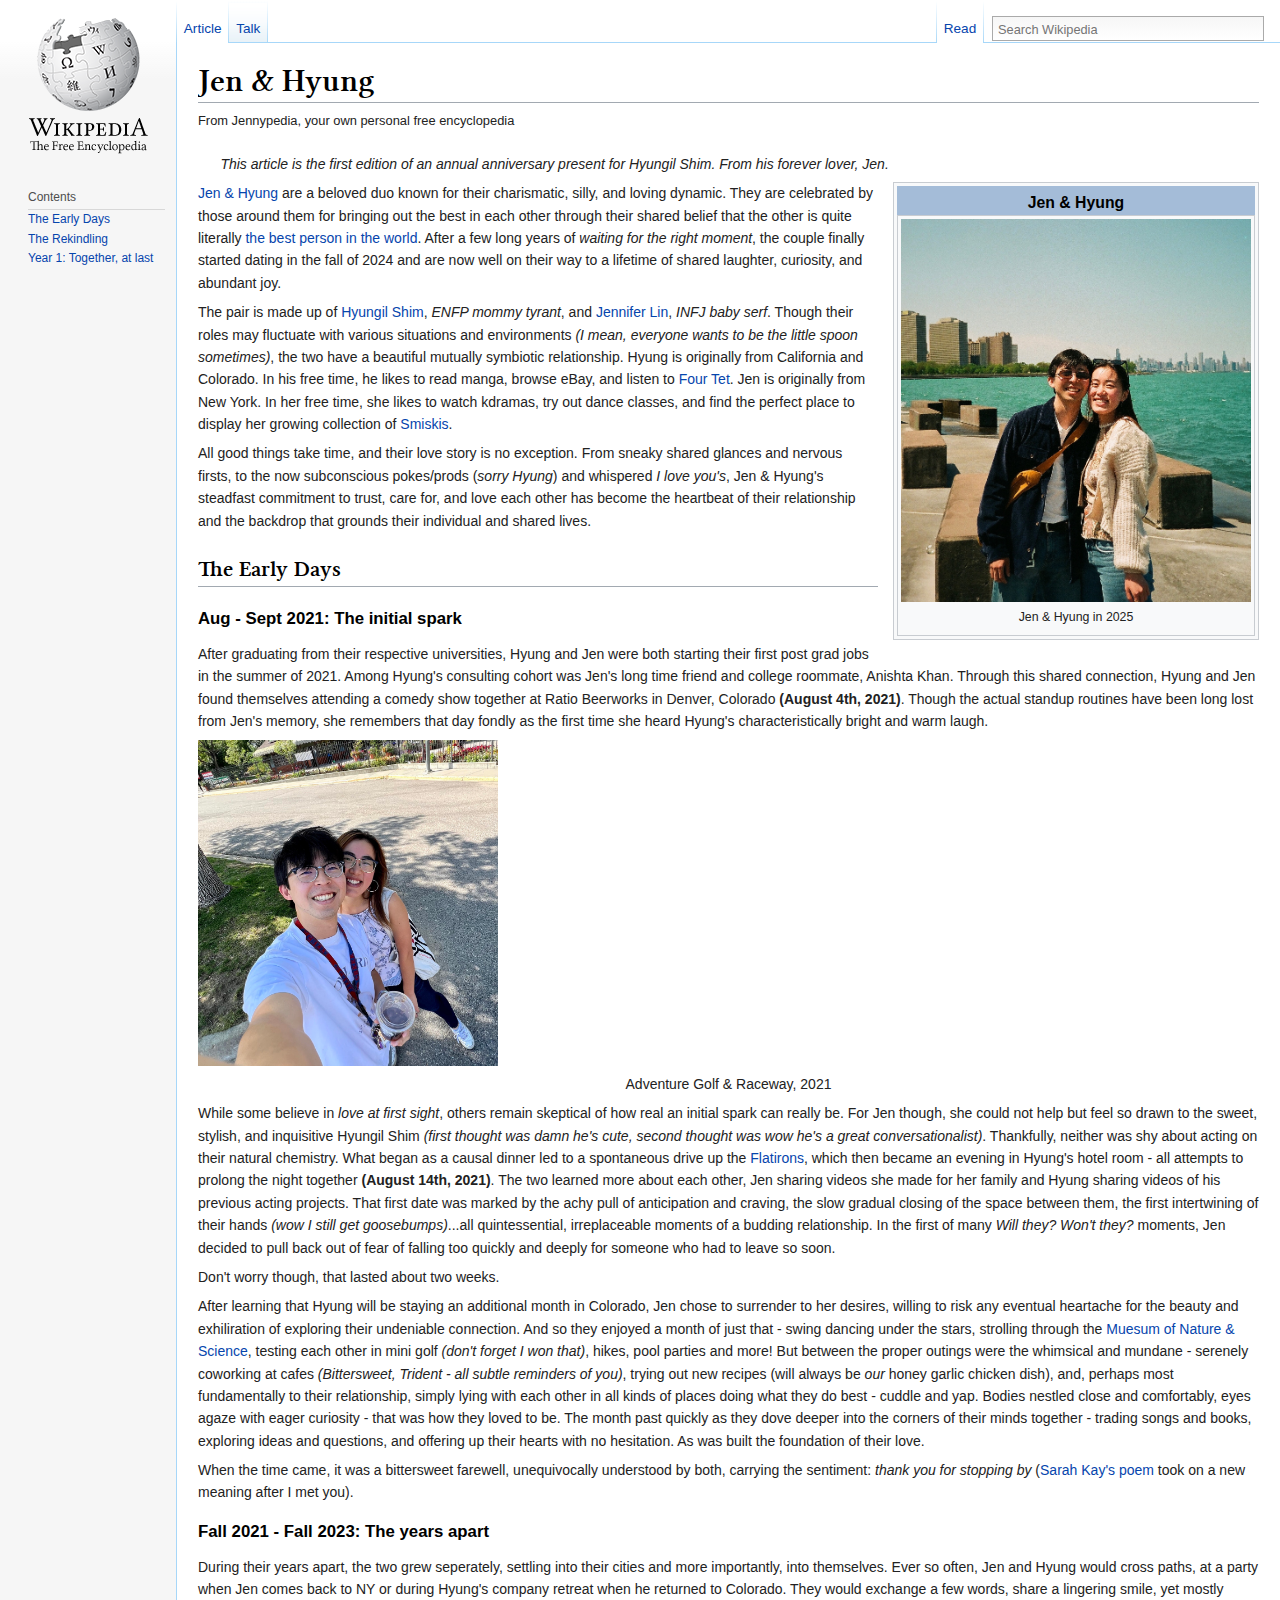
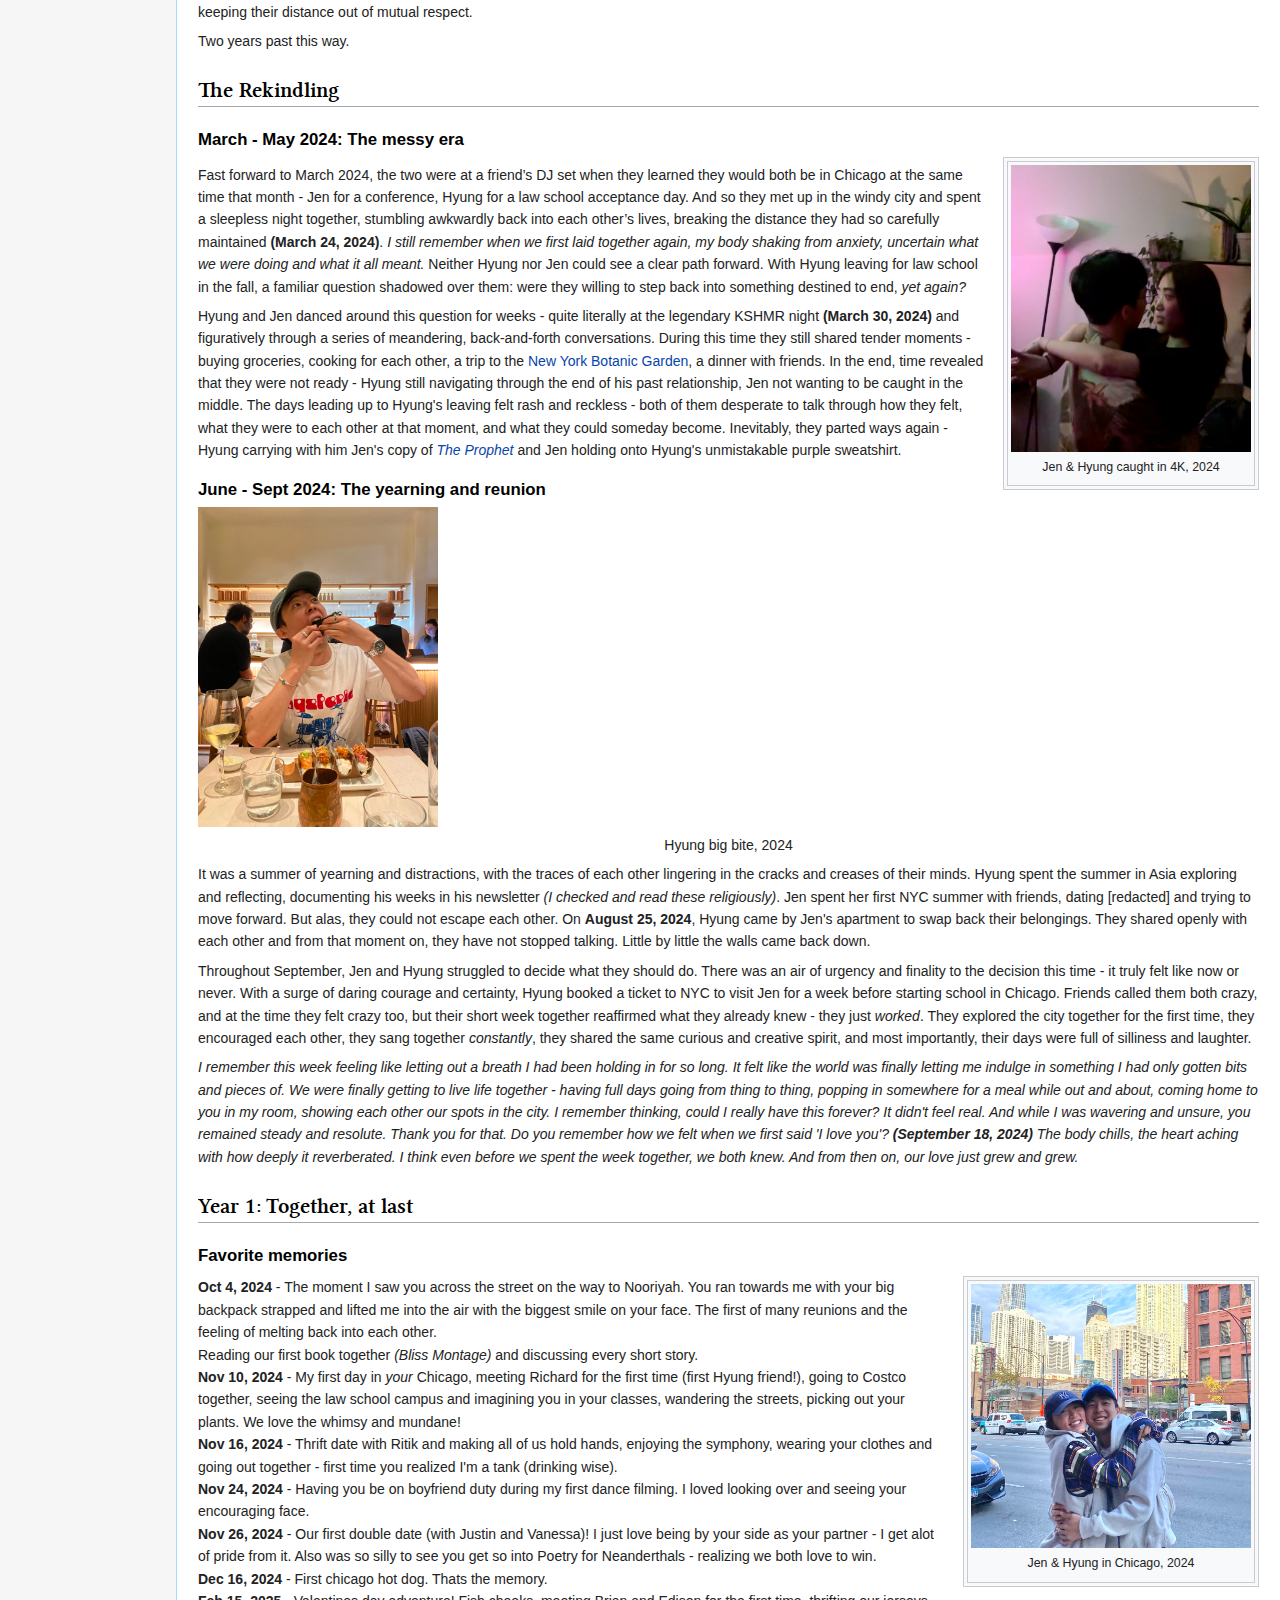
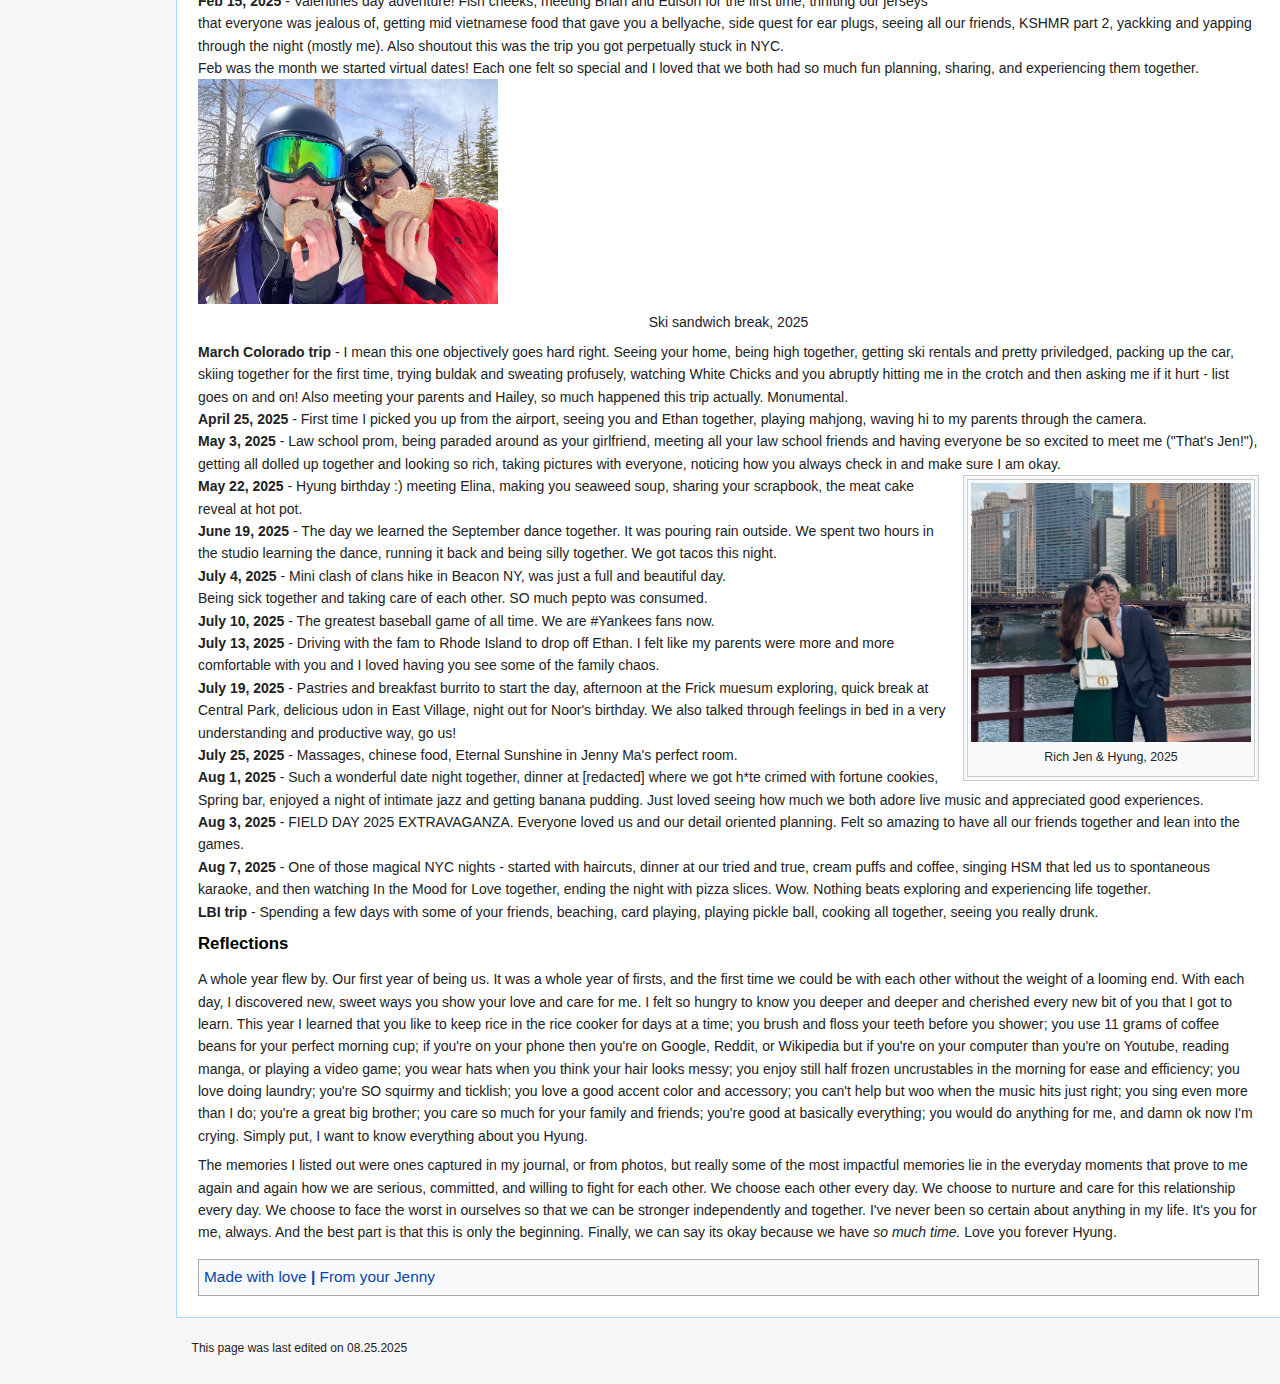
<file: index.html>
<!doctype html>
<html class="no-js" lang="en">
    <head>
        <meta charset="utf-8">
        <meta http-equiv="x-ua-compatible" content="ie=edge">
        <title>JenHyung-pedia</title>
        <meta name="description" content="">
        <meta name="viewport" content="width=device-width, initial-scale=1">
		<link rel="canonical" href="http://html5-templates.com/" />
        <link rel="apple-touch-icon" href="apple-touch-icon.png">
        <!-- Place favicon.ico in the root directory -->
        <link rel="stylesheet" href="style.css">
        <script src="js/vendor/modernizr-2.8.3.min.js"></script>
    </head>
    <body>

		<div class="wrapAll clearfix">
			<div class="sidebar">
				<div class="logo">
					<a href="/"><img src='img/logo.png' alt="logo"></a>
				</div>
				<div class="navigation">
					<h3>Contents</h3>
					<ul style="list-style-type:none; padding: 0 0 0 0">
            <li><a href="#TheEarlyDays">The Early Days</a></li>
						<li><a href="#TheRekindling">The Rekindling</a></li>
						<li><a href="#Year1">Year 1: Together, at last</a></li>
					</ul>
				</div>


			</div>
			<div class="mainsection">
				<div class="tabs clearfix">
					<div class="tabsLeft">
						<ul>
							<li><a href="#" class="active">Article</a></li>
							<li><a href="#">Talk</a></li>
						</ul>
					</div>
					<div id="simpleSearch">
						<input type="text" name="searchInput" id="searchInput" placeholder="Search Wikipedia" size="12" />
						<div id="submitSearch"></div>
					</div>
					<div class="tabsRight">
						<ul>
							<li><a href="#" class="active">Read</a></li>
						</ul>
					</div>

				</div>
				<div class="article">
					<h1>Jen & Hyung</h1>
					<p class="siteSub">From Jennypedia, your own personal free encyclopedia</p>
					<p class="roleNote">This article is the first edition of an annual anniversary present for Hyungil Shim. From his forever lover, Jen. </p>

          <div class="articleRight">
            <h3 style="text-align:center;background-color:#A4BCD8;">Jen & Hyung</h3>
						<div class="articleRightInner">
							<img src="img/JenHyungCover.JPG" alt="Jen Hyung couple photo" style="width:350px" />
              <p style="text-align:center;">Jen & Hyung in 2025</p>
						</div>
					</div>

          <p><a href="">Jen & Hyung</a> are a beloved duo known for their charismatic, silly, and loving dynamic. They are celebrated by those around them for bringing out the best in each other through their shared belief that the other is quite literally <a href="bestperson.html">the best person in the world</a>. After a few long years of <i>waiting for the right moment</i>, the couple finally started dating in the fall of 2024 and are now well on their way to a lifetime of shared laughter, curiosity, and abundant joy.</p>
          <p>The pair is made up of <a href="hyungil.html">Hyungil Shim</a>, <i>ENFP mommy tyrant</i>, and <a href="jennifer.html">Jennifer Lin</a>, <i>INFJ baby serf</i>. Though their roles may fluctuate with various situations and environments <i>(I mean, everyone wants to be the little spoon sometimes)</i>, the two have a beautiful mutually symbiotic relationship. Hyung is originally from California and Colorado. In his free time, he likes to read manga, browse eBay, and listen to <a href="https://en.wikipedia.org/wiki/Four_Tet">Four Tet</a>. Jen is originally from New York. In her free time, she likes to watch kdramas, try out dance classes, and find the perfect place to display her growing collection of <a href="https://en.wikipedia.org/wiki/Smiski">Smiskis</a>.</p>
          <p>All good things take time, and their love story is no exception. From sneaky shared glances and nervous firsts, to the now subconscious pokes/prods (<i>sorry Hyung</i>) and whispered <i>I love you's</i>, Jen & Hyung's steadfast commitment to trust, care for, and love each other has become the heartbeat of their relationship and the backdrop that grounds their individual and shared lives.</p>

					<h2 id="TheEarlyDays">The Early Days</h2>
					<h3>Aug - Sept 2021: The initial spark</h3>
					<p>After graduating from their respective universities, Hyung and Jen were both starting their first post grad jobs in the summer of 2021. Among Hyung's consulting cohort was Jen's long time friend and college roommate, Anishta Khan. Through this shared connection, Hyung and Jen found themselves attending a comedy show together at Ratio Beerworks in Denver, Colorado <b>(August 4th, 2021)</b>. Though the actual standup routines have been long lost from Jen's memory, she remembers that day fondly as the first time she heard Hyung's characteristically bright and warm laugh.</p>

          <div class="articleLeft">
						<div class="articleLeftInner">
							<img src="img/golf2021.jpg" alt="Jen Hyung golf photo" style="width:300px" />
              <p style="text-align:center;">Adventure Golf & Raceway, 2021</p>
						</div>
					</div>

          <p>While some believe in <i>love at first sight</i>, others remain skeptical of how real an initial spark can really be. For Jen though, she could not help but feel so drawn to the sweet, stylish, and inquisitive Hyungil Shim <i>(first thought was damn he's cute, second thought was wow he's a great conversationalist)</i>. Thankfully, neither was shy about acting on their natural chemistry. What began as a causal dinner led to a spontaneous drive up the <a href="https://en.wikipedia.org/wiki/Flatirons">Flatirons</a>, which then became an evening in Hyung's hotel room - all attempts to prolong the night together <b>(August 14th, 2021)</b>. The two learned more about each other, Jen sharing videos she made for her family and Hyung sharing videos of his previous acting projects. That first date was marked by the achy pull of anticipation and craving, the slow gradual closing of the space between them, the first intertwining of their hands <i>(wow I still get goosebumps)</i>...all quintessential, irreplaceable moments of a budding relationship. In the first of many <i>Will they? Won't they?</i> moments, Jen decided to pull back out of fear of falling too quickly and deeply for someone who had to leave so soon.</p>
          <p>Don't worry though, that lasted about two weeks.</p>

          <p>After learning that Hyung will be staying an additional month in Colorado, Jen chose to surrender to her desires, willing to risk any eventual heartache for the beauty and exhiliration of exploring their undeniable connection. And so they enjoyed a month of just that - swing dancing under the stars, strolling through the <a href="https://en.wikipedia.org/wiki/Denver_Museum_of_Nature_and_Science">Muesum of Nature & Science</a>, testing each other in mini golf <i>(don't forget I won that)</i>, hikes, pool parties and more! But between the proper outings were the whimsical and mundane - serenely coworking at cafes <i>(Bittersweet, Trident - all subtle reminders of you)</i>, trying out new recipes (will always be <i>our</i> honey garlic chicken dish), and, perhaps most fundamentally to their relationship, simply lying with each other in all kinds of places doing what they do best - cuddle and yap. Bodies nestled close and comfortably, eyes agaze with eager curiosity - that was how they loved to be. The month past quickly as they dove deeper into the corners of their minds together - trading songs and books, exploring ideas and questions, and offering up their hearts with no hesitation. As was built the foundation of their love.</p>
          <p>When the time came, it was a bittersweet farewell, unequivocally understood by both, carrying the sentiment: <i>thank you for stopping by</i> (<a href="https://ohsarahkay.tumblr.com/whenlovearrives">Sarah Kay's poem</a> took on a new meaning after I met you).</p>

					<h3>Fall 2021 - Fall 2023: The years apart</h3>
					<p>During their years apart, the two grew seperately, settling into their cities and more importantly, into themselves. Ever so often, Jen and Hyung would cross paths, at a party when Jen comes back to NY or during Hyung's company retreat when he returned to Colorado. They would exchange a few words, share a lingering smile, yet mostly keeping their distance out of mutual respect.</p>
          <p>Two years past this way. </p>

          <h2 id="TheRekindling">The Rekindling</h2>
          <h3>March - May 2024: The messy era</h3>

          <div class="articleRight">
						<div class="articleRightInner">
							<img src="img/mess2024.jpeg" alt="Jen Hyung mess photo" style="width:240px" />
              <p style="text-align:center;">Jen & Hyung caught in 4K, 2024</p>
						</div>
					</div>

          <p>Fast forward to March 2024, the two were at a friend’s DJ set when they learned they would both be in Chicago at the same time that month - Jen for a conference, Hyung for a law school acceptance day. And so they met up in the windy city and spent a sleepless night together, stumbling awkwardly back into each other’s lives, breaking the distance they had so carefully maintained <b>(March 24, 2024)</b>. <i>I still remember when we first laid together again, my body shaking from anxiety, uncertain what we were doing and what it all meant.</i> Neither Hyung nor Jen could see a clear path forward. With Hyung leaving for law school in the fall, a familiar question shadowed over them: were they willing to step back into something destined to end, <i>yet again?</i></p>
          <p>Hyung and Jen danced around this question for weeks - quite literally at the legendary KSHMR night <b>(March 30, 2024)</b> and figuratively through a series of meandering, back-and-forth conversations. During this time they still shared tender moments - buying groceries, cooking for each other, a trip to the <a href="https://en.wikipedia.org/wiki/New_York_Botanical_Garden">New York Botanic Garden</a>, a dinner with friends. In the end, time revealed that they were not ready - Hyung still navigating through the end of his past relationship, Jen not wanting to be caught in the middle. The days leading up to Hyung's leaving felt rash and reckless - both of them desperate to talk through how they felt, what they were to each other at that moment, and what they could someday become. Inevitably, they parted ways again - Hyung carrying with him Jen's copy of <a href="https://en.wikipedia.org/wiki/The_Prophet_(book)"><i>The Prophet</i></a> and Jen holding onto Hyung's unmistakable purple sweatshirt.</p>

				  <h3>June - Sept 2024: The yearning and reunion</h3>

          <div class="articleLeft">
						<div class="articleLeftInner">
							<img src="img/naminori.jpg" alt="Hyung nami nori photo" style="width:240px" />
              <p style="text-align:center;">Hyung big bite, 2024</p>
						</div>
					</div>

          <p>It was a summer of yearning and distractions, with the traces of each other lingering in the cracks and creases of their minds. Hyung spent the summer in Asia exploring and reflecting, documenting his weeks in his newsletter <i>(I checked and read these religiously)</i>. Jen spent her first NYC summer with friends, dating [redacted] and trying to move forward. But alas, they could not escape each other. On <b>August 25, 2024</b>, Hyung came by Jen's apartment to swap back their belongings. They shared openly with each other and from that moment on, they have not stopped talking. Little by little the walls came back down.</p>
          <p>Throughout September, Jen and Hyung struggled to decide what they should do. There was an air of urgency and finality to the decision this time - it truly felt like now or never. With a surge of daring courage and certainty, Hyung booked a ticket to NYC to visit Jen for a week before starting school in Chicago. Friends called them both crazy, and at the time they felt crazy too, but their short week together reaffirmed what they already knew - they just <i>worked</i>. They explored the city together for the first time, they encouraged each other, they sang together <i>constantly</i>, they shared the same curious and creative spirit, and most importantly, their days were full of silliness and laughter.</p>
          <p><i>I remember this week feeling like letting out a breath I had been holding in for so long. It felt like the world was finally letting me indulge in something I had only gotten bits and pieces of. We were finally getting to live life together - having full days going from thing to thing, popping in somewhere for a meal while out and about, coming home to you in my room, showing each other our spots in the city. I remember thinking, could I really have this forever? It didn't feel real. And while I was wavering and unsure, you remained steady and resolute. Thank you for that. Do you remember how we felt when we first said 'I love you'? <b>(September 18, 2024)</b> The body chills, the heart aching with how deeply it reverberated. I think even before we spent the week together, we both knew. And from then on, our love just grew and grew.</i></p>

          <h2 id="Year1">Year 1: Together, at last</h2>
          <h3>Favorite memories</h3>
          <ul>
            <div class="articleRight">
              <div class="articleRightInner">
                <img src="img/chicago.jpg" alt="Chicago photo" style="width:280px" />
                <p style="text-align:center;">Jen & Hyung in Chicago, 2024</p>
              </div>
            </div>
            <li><b>Oct 4, 2024</b> - The moment I saw you across the street on the way to Nooriyah. You ran towards me with your big backpack strapped and lifted me into the air with the biggest smile on your face. The first of many reunions and the feeling of melting back into each other.</li>
            <li>Reading our first book together <i>(Bliss Montage)</i> and discussing every short story.</li>
            <li><b>Nov 10, 2024</b> - My first day in <i>your</i> Chicago, meeting Richard for the first time (first Hyung friend!), going to Costco together, seeing the law school campus and imagining you in your classes, wandering the streets, picking out your plants. We love the whimsy and mundane!</li>
            <li><b>Nov 16, 2024</b> - Thrift date with Ritik and making all of us hold hands, enjoying the symphony, wearing your clothes and going out together - first time you realized I'm a tank (drinking wise).</li>
            <li><b>Nov 24, 2024</b> - Having you be on boyfriend duty during my first dance filming. I loved looking over and seeing your encouraging face.</li>
            <li><b>Nov 26, 2024</b> - Our first double date (with Justin and Vanessa)! I just love being by your side as your partner - I get alot of pride from it. Also was so silly to see you get so into Poetry for Neanderthals - realizing we both love to win.</li>
            <li><b>Dec 16, 2024</b> - First chicago hot dog. Thats the memory.</li>
            <li><b>Feb 15, 2025</b> - Valentines day adventure! Fish cheeks, meeting Brian and Edison for the first time, thrifting our jerseys that everyone was jealous of, getting mid vietnamese food that gave you a bellyache, side quest for ear plugs, seeing all our friends, KSHMR part 2, yackking and yapping through the night (mostly me). Also shoutout this was the trip you got perpetually stuck in NYC.</li>
            <li>Feb was the month we started virtual dates! Each one felt so special and I loved that we both had so much fun planning, sharing, and experiencing them together.</li>
            <div class="articleLeft">
              <div class="articleLeftInner">
                <img src="img/ski.jpg" alt="Ski photo" style="width:300px" />
                <p style="text-align:center;">Ski sandwich break, 2025</p>
              </div>
            </div>
            <li><b>March Colorado trip</b> - I mean this one objectively goes hard right. Seeing your home, being high together, getting ski rentals and pretty priviledged, packing up the car, skiing together for the first time, trying buldak and sweating profusely, watching White Chicks and you abruptly hitting me in the crotch and then asking me if it hurt - list goes on and on! Also meeting your parents and Hailey, so much happened this trip actually. Monumental.</li>
            <li><b>April 25, 2025</b> - First time I picked you up from the airport, seeing you and Ethan together, playing mahjong, waving hi to my parents through the camera.</li>
            <li><b>May 3, 2025</b> - Law school prom, being paraded around as your girlfriend, meeting all your law school friends and having everyone be so excited to meet me ("That's Jen!"), getting all dolled up together and looking so rich, taking pictures with everyone, noticing how you always check in and make sure I am okay.</li>
            <div class="articleRight">
              <div class="articleRightInner">
                <img src="img/richphoto.jpg" alt="Prom photo" style="width:280px" />
                <p style="text-align:center;">Rich Jen & Hyung, 2025</p>
              </div>
            </div>
            <li><b>May 22, 2025</b> - Hyung birthday :) meeting Elina, making you seaweed soup, sharing your scrapbook, the meat cake reveal at hot pot.</li>
            <li><b>June 19, 2025</b> - The day we learned the September dance together. It was pouring rain outside. We spent two hours in the studio learning the dance, running it back and being silly together. We got tacos this night.</li>
            <li><b>July 4, 2025</b> - Mini clash of clans hike in Beacon NY, was just a full and beautiful day.</li>
            <li>Being sick together and taking care of each other. SO much pepto was consumed.</li>
            <li><b>July 10, 2025</b> - The greatest baseball game of all time. We are #Yankees fans now.</li>
            <li><b>July 13, 2025</b> - Driving with the fam to Rhode Island to drop off Ethan. I felt like my parents were more and more comfortable with you and I loved having you see some of the family chaos.</li>
            <li><b>July 19, 2025</b> - Pastries and breakfast burrito to start the day, afternoon at the Frick muesum exploring, quick break at Central Park, delicious udon in East Village, night out for Noor's birthday. We also talked through feelings in bed in a very understanding and productive way, go us!</li>
            <li><b>July 25, 2025</b> - Massages, chinese food, Eternal Sunshine in Jenny Ma's perfect room.</li>
            <li><b>Aug 1, 2025</b> - Such a wonderful date night together, dinner at [redacted] where we got h*te crimed with fortune cookies, Spring bar, enjoyed a night of intimate jazz and getting banana pudding. Just loved seeing how much we both adore live music and appreciated good experiences.</li>
            <li><b>Aug 3, 2025</b> - FIELD DAY 2025 EXTRAVAGANZA. Everyone loved us and our detail oriented planning. Felt so amazing to have all our friends together and lean into the games.</li>
            <li><b>Aug 7, 2025</b> - One of those magical NYC nights - started with haircuts, dinner at our tried and true, cream puffs and coffee, singing HSM that led us to spontaneous karaoke, and then watching In the Mood for Love together, ending the night with pizza slices. Wow. Nothing beats exploring and experiencing life together.</li>
            <li><b>LBI trip</b> - Spending a few days with some of your friends, beaching, card playing, playing pickle ball, cooking all together, seeing you really drunk.</li>
          </ul>

          <h3>Reflections</h3>
          <p>A whole year flew by. Our first year of being us. It was a whole year of firsts, and the first time we could be with each other without the weight of a looming end. With each day, I discovered new, sweet ways you show your love and care for me. I felt so hungry to know you deeper and deeper and cherished every new bit of you that I got to learn. This year I learned that you like to keep rice in the rice cooker for days at a time; you brush and floss your teeth before you shower; you use 11 grams of coffee beans for your perfect morning cup; if you're on your phone then you're on Google, Reddit, or Wikipedia but if you're on your computer than you're on Youtube, reading manga, or playing a video game; you wear hats when you think your hair looks messy; you enjoy still half frozen uncrustables in the morning for ease and efficiency; you love doing laundry; you're SO squirmy and ticklish; you love a good accent color and accessory; you can't help but woo when the music hits just right; you sing even more than I do; you're a great big brother; you care so much for your family and friends; you're good at basically everything; you would do anything for me, and damn ok now I'm crying. Simply put, I want to know everything about you Hyung.</p>
          <p>The memories I listed out were ones captured in my journal, or from photos, but really some of the most impactful memories lie in the everyday moments that prove to me again and again how we are serious, committed, and willing to fight for each other. We choose each other every day. We choose to nurture and care for this relationship every day. We choose to face the worst in ourselves so that we can be stronger independently and together. I've never been so certain about anything in my life. It's you for me, always. And the best part is that this is only the beginning. Finally, we can say its okay because we have <i>so much time.</i> Love you forever Hyung.</p>

					<div class="categories">
						<a href="#">Made with love </a> <a href="#">From your Jenny </a>
					</div>

				</div>
				<div class="pagefooter">
					This page was last edited on 08.25.2025
				</div>


			</div>
		</div>


        <script src="https://code.jquery.com/jquery-1.12.0.min.js"></script>
        <script>window.jQuery || document.write('<script src="js/vendor/jquery-1.12.0.min.js"><\/script>')</script>
        <script src="script.js"></script>


    </body>
</html>
</file>
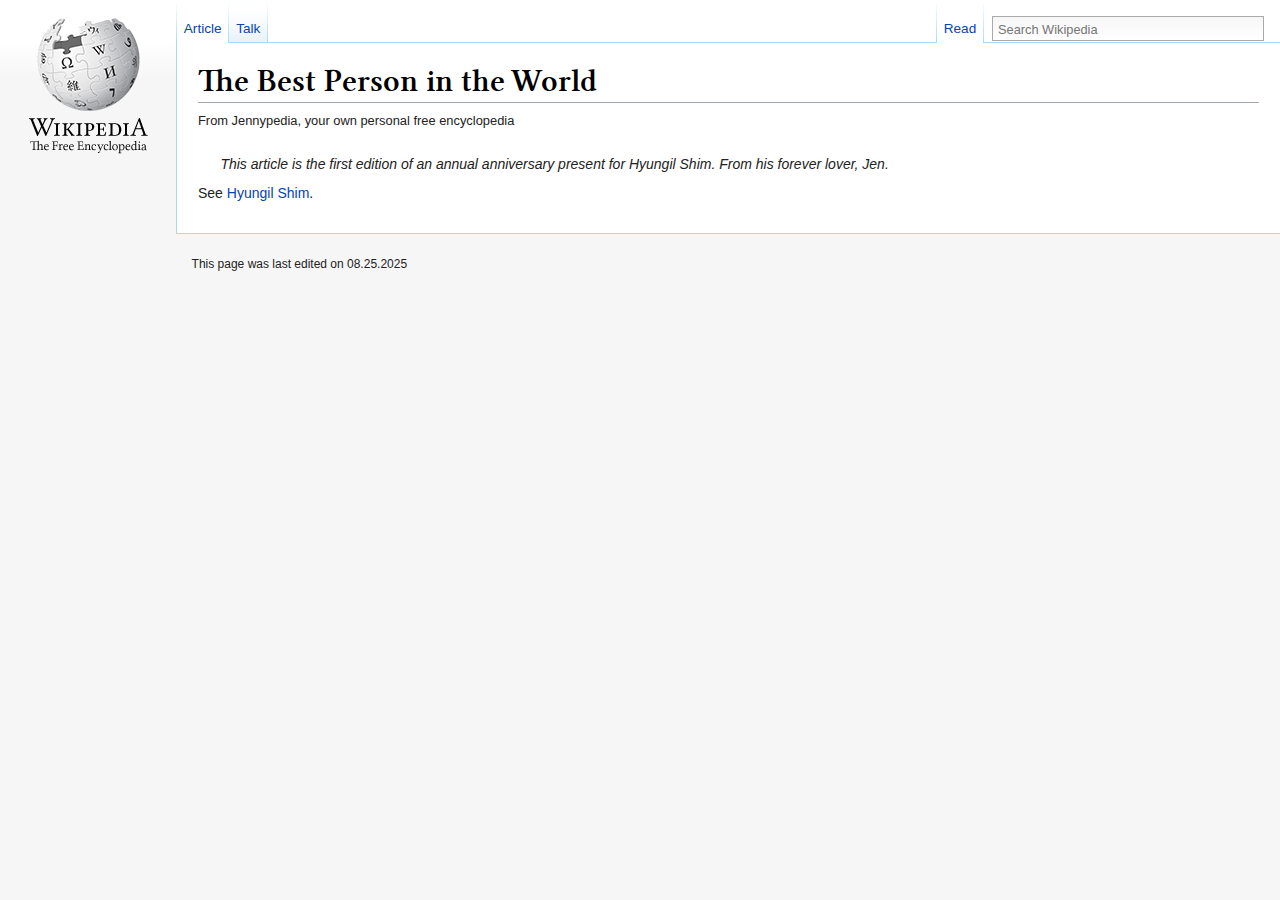
<file: bestperson.html>
<!doctype html>
<html class="no-js" lang="en">
    <head>
        <meta charset="utf-8">
        <meta http-equiv="x-ua-compatible" content="ie=edge">
        <title>BestPerson</title>
        <meta name="description" content="">
        <meta name="viewport" content="width=device-width, initial-scale=1">
		<link rel="canonical" href="http://html5-templates.com/" />
        <link rel="apple-touch-icon" href="apple-touch-icon.png">
        <!-- Place favicon.ico in the root directory -->
        <link rel="stylesheet" href="style.css">
        <script src="js/vendor/modernizr-2.8.3.min.js"></script>
    </head>
    <body>

		<div class="wrapAll clearfix">
			<div class="sidebar">
				<div class="logo">
					<a href="/"><img src='img/logo.png' alt="logo"></a>
				</div>
			</div>
			<div class="mainsection">
				<div class="tabs clearfix">
					<div class="tabsLeft">
						<ul>
							<li><a href="#" class="active">Article</a></li>
							<li><a href="#">Talk</a></li>
						</ul>
					</div>
					<div id="simpleSearch">
						<input type="text" name="searchInput" id="searchInput" placeholder="Search Wikipedia" size="12" />
						<div id="submitSearch"></div>
					</div>
					<div class="tabsRight">
						<ul>
							<li><a href="#" class="active">Read</a></li>
						</ul>
					</div>

				</div>
				<div class="article">
					<h1>The Best Person in the World</h1>
					<p class="siteSub">From Jennypedia, your own personal free encyclopedia</p>
					<p class="roleNote">This article is the first edition of an annual anniversary present for Hyungil Shim. From his forever lover, Jen. </p>

          <p>See <a href="hyungil.html">Hyungil Shim</a>.</p>

				</div>
				<div class="pagefooter">
					This page was last edited on 08.25.2025
				</div>


			</div>
		</div>


        <script src="https://code.jquery.com/jquery-1.12.0.min.js"></script>
        <script>window.jQuery || document.write('<script src="js/vendor/jquery-1.12.0.min.js"><\/script>')</script>
        <script src="script.js"></script>


    </body>
</html>
</file>
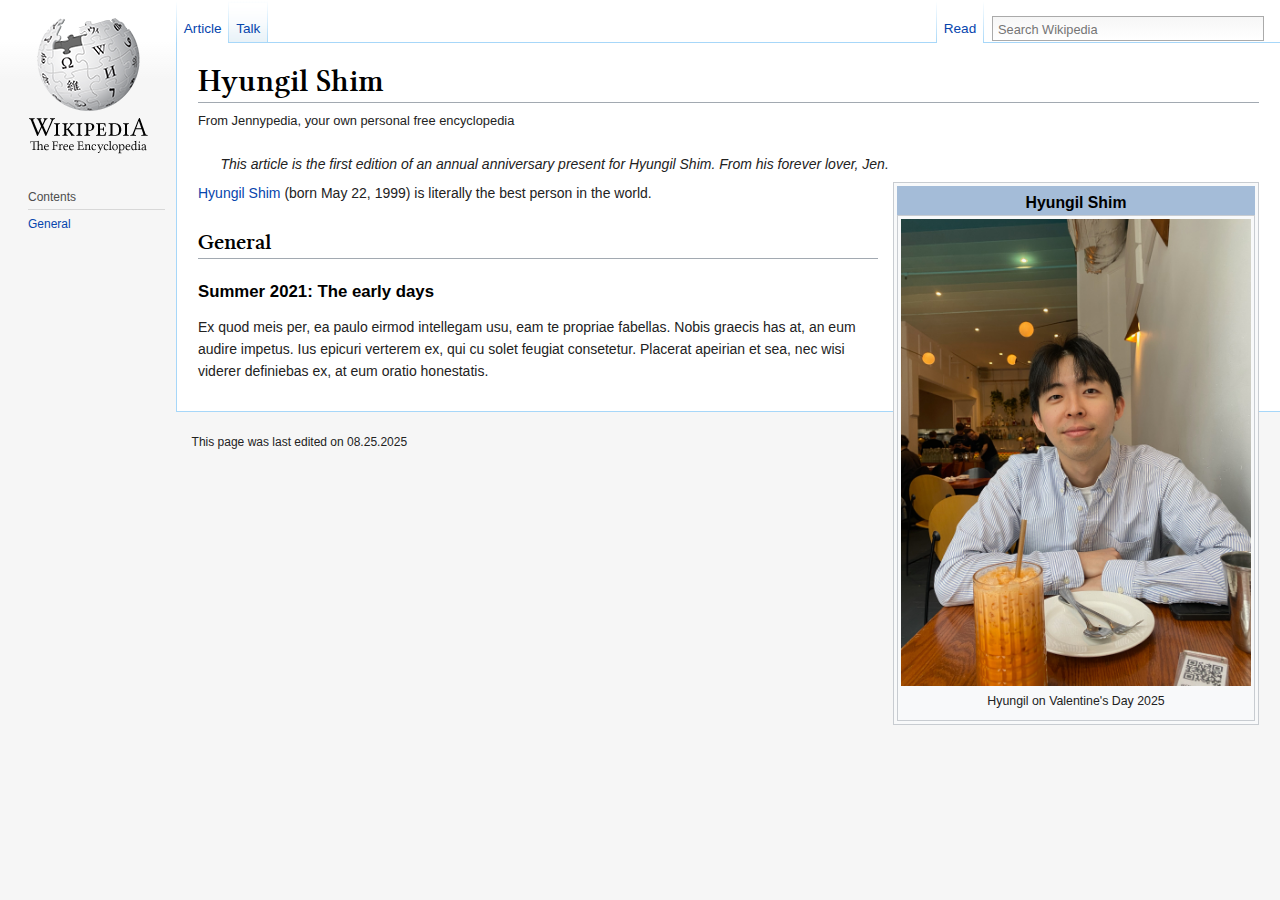
<file: hyungil.html>
<!doctype html>
<html class="no-js" lang="en">
    <head>
        <meta charset="utf-8">
        <meta http-equiv="x-ua-compatible" content="ie=edge">
        <title>Hyungil</title>
        <meta name="description" content="">
        <meta name="viewport" content="width=device-width, initial-scale=1">
		<link rel="canonical" href="http://html5-templates.com/" />
        <link rel="apple-touch-icon" href="apple-touch-icon.png">
        <!-- Place favicon.ico in the root directory -->
        <link rel="stylesheet" href="style.css">
        <script src="js/vendor/modernizr-2.8.3.min.js"></script>
    </head>
    <body>

		<div class="wrapAll clearfix">
			<div class="sidebar">
				<div class="logo">
					<a href="/"><img src='img/logo.png' alt="logo"></a>
				</div>
				<div class="navigation">
					<h3>Contents</h3>
					<ul>
						<li><a href="#General">General</a></li>
					</ul>
				</div>


			</div>
			<div class="mainsection">
				<div class="tabs clearfix">
					<div class="tabsLeft">
						<ul>
							<li><a href="#" class="active">Article</a></li>
							<li><a href="#">Talk</a></li>
						</ul>
					</div>
					<div id="simpleSearch">
						<input type="text" name="searchInput" id="searchInput" placeholder="Search Wikipedia" size="12" />
						<div id="submitSearch"></div>
					</div>
					<div class="tabsRight">
						<ul>
							<li><a href="#" class="active">Read</a></li>
						</ul>
					</div>

				</div>
				<div class="article">
					<h1>Hyungil Shim</h1>
					<p class="siteSub">From Jennypedia, your own personal free encyclopedia</p>
					<p class="roleNote">This article is the first edition of an annual anniversary present for Hyungil Shim. From his forever lover, Jen. </p>

          <div class="articleRight">
            <h3 style="text-align:center;background-color:#A4BCD8;">Hyungil Shim</h3>
						<div class="articleRightInner">
							<img src="img/HyungCover.jpg" alt="Hyung cover" style="width:350px" />
              <p style="text-align:center;">Hyungil on Valentine's Day 2025</p>
						</div>
					</div>

          <p><a href="">Hyungil Shim </a> (born May 22, 1999) is literally the best person in the world.</p>

					<h2 id="General">General</h2>
					<h3>Summer 2021: The early days</h3>
					<p>Ex quod meis per, ea paulo eirmod intellegam usu, eam te propriae fabellas. Nobis graecis has at, an eum audire impetus. Ius epicuri verterem ex, qui cu solet feugiat consetetur. Placerat apeirian et sea, nec wisi viderer definiebas ex, at eum oratio honestatis.</p>

				</div>
				<div class="pagefooter">
					This page was last edited on 08.25.2025
				</div>


			</div>
		</div>


        <script src="https://code.jquery.com/jquery-1.12.0.min.js"></script>
        <script>window.jQuery || document.write('<script src="js/vendor/jquery-1.12.0.min.js"><\/script>')</script>
        <script src="script.js"></script>


    </body>
</html>
</file>
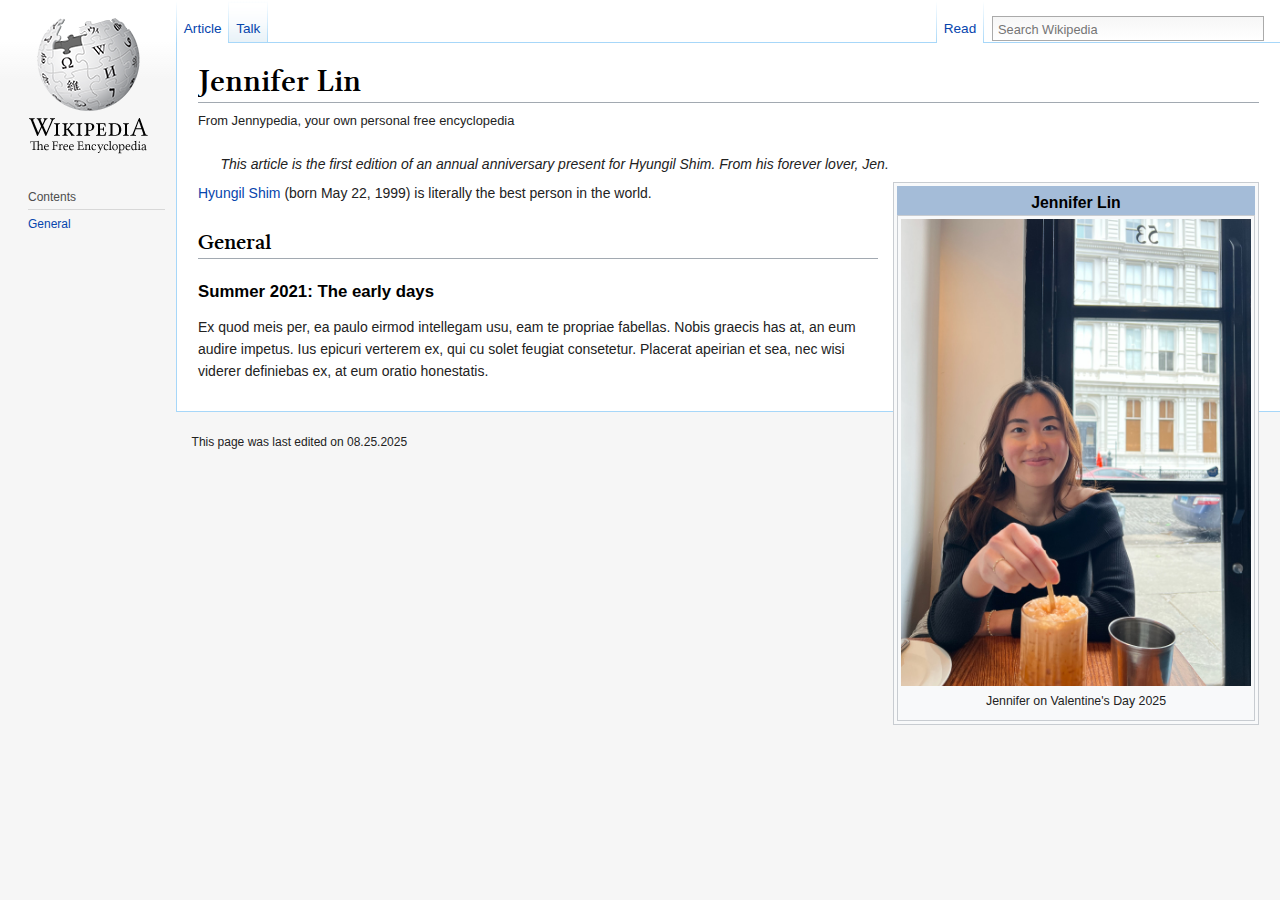
<file: jennifer.html>
<!doctype html>
<html class="no-js" lang="en">
    <head>
        <meta charset="utf-8">
        <meta http-equiv="x-ua-compatible" content="ie=edge">
        <title>Jennifer</title>
        <meta name="description" content="">
        <meta name="viewport" content="width=device-width, initial-scale=1">
		<link rel="canonical" href="http://html5-templates.com/" />
        <link rel="apple-touch-icon" href="apple-touch-icon.png">
        <!-- Place favicon.ico in the root directory -->
        <link rel="stylesheet" href="style.css">
        <script src="js/vendor/modernizr-2.8.3.min.js"></script>
    </head>
    <body>

		<div class="wrapAll clearfix">
			<div class="sidebar">
				<div class="logo">
					<a href="/"><img src='img/logo.png' alt="logo"></a>
				</div>
				<div class="navigation">
					<h3>Contents</h3>
					<ul>
						<li><a href="#General">General</a></li>
					</ul>
				</div>


			</div>
			<div class="mainsection">
				<div class="tabs clearfix">
					<div class="tabsLeft">
						<ul>
							<li><a href="#" class="active">Article</a></li>
							<li><a href="#">Talk</a></li>
						</ul>
					</div>
					<div id="simpleSearch">
						<input type="text" name="searchInput" id="searchInput" placeholder="Search Wikipedia" size="12" />
						<div id="submitSearch"></div>
					</div>
					<div class="tabsRight">
						<ul>
							<li><a href="#" class="active">Read</a></li>
						</ul>
					</div>

				</div>
				<div class="article">
					<h1>Jennifer Lin</h1>
					<p class="siteSub">From Jennypedia, your own personal free encyclopedia</p>
					<p class="roleNote">This article is the first edition of an annual anniversary present for Hyungil Shim. From his forever lover, Jen. </p>

          <div class="articleRight">
            <h3 style="text-align:center;background-color:#A4BCD8;">Jennifer Lin</h3>
						<div class="articleRightInner">
							<img src="img/JenCover.JPG" alt="Jen cover" style="width:350px" />
              <p style="text-align:center;">Jennifer on Valentine's Day 2025</p>
						</div>
					</div>

          <p><a href="">Hyungil Shim </a> (born May 22, 1999) is literally the best person in the world.</p>

					<h2 id="General">General</h2>
					<h3>Summer 2021: The early days</h3>
					<p>Ex quod meis per, ea paulo eirmod intellegam usu, eam te propriae fabellas. Nobis graecis has at, an eum audire impetus. Ius epicuri verterem ex, qui cu solet feugiat consetetur. Placerat apeirian et sea, nec wisi viderer definiebas ex, at eum oratio honestatis.</p>

				</div>
				<div class="pagefooter">
					This page was last edited on 08.25.2025
				</div>


			</div>
		</div>


        <script src="https://code.jquery.com/jquery-1.12.0.min.js"></script>
        <script>window.jQuery || document.write('<script src="js/vendor/jquery-1.12.0.min.js"><\/script>')</script>
        <script src="script.js"></script>


    </body>
</html>
</file>
<file: style.css>
@font-face {
	font-family: "Linux Libertine";
	src: url("fonts/LinLibertine_RZ.woff") format('woff');
}
html {
	font-family: sans-serif;
	-ms-text-size-adjust: 100%;
	-webkit-text-size-adjust: 100%;
}
body {
	margin: 0;
}
article,aside,details,figcaption,figure,footer,header,hgroup,main,menu,nav,section,summary {
	display: block;
}
audio,canvas,progress,video {
	display: inline-block;
	vertical-align: baseline;
}
audio:not([controls]) {
	display: none;
	height: 0;
}
[hidden],template {
	display: none;
}
a {
	background-color: transparent;
}
a:active,a:hover {
	outline: 0;
}
abbr[title] {
	border-bottom: 1px dotted;
}
b,strong {
	font-weight: bold;
}
dfn {
	font-style: italic;
}
h1 {
	font-size: 2em;
	margin: 0.67em 0;
}
mark {
	background: #ff0;
	color: #000;
}
small {
	font-size: 80%;
}
sub,sup {
	font-size: 75%;
	line-height: 0;
	position: relative;
	vertical-align: baseline;
}
sup {
	top: -0.5em;
}
sub {
	bottom: -0.25em;
}
img {
	border: 0;
	max-width: 100%;
	height: auto;
}
svg:not(:root) {
	overflow: hidden;
}
figure {
	margin: 1em 40px;
}
hr {
	box-sizing: content-box;
	height: 0;
}
pre {
	overflow: auto;
}
code,kbd,pre,samp {
	font-family: monospace, monospace;
	font-size: 1em;
}
button,input,optgroup,select,textarea {
	color: inherit;
	font: inherit;
	margin: 0;
}
button {
	overflow: visible;
}
button,select {
	text-transform: none;
}
button,html input[type="button"], input[type="reset"],input[type="submit"] {
	-webkit-appearance: button;
	cursor: pointer;
}
button[disabled],html input[disabled] {
	cursor: default;
}
button::-moz-focus-inner,input::-moz-focus-inner {
	border: 0;
	padding: 0;
}
input {
	line-height: normal;
}
input[type="checkbox"],input[type="radio"] {
	box-sizing: border-box;
	padding: 0;
}
input[type="number"]::-webkit-inner-spin-button,input[type="number"]::-webkit-outer-spin-button {
	height: auto;
}
input[type="search"] {
	-webkit-appearance: textfield;
	box-sizing: content-box;
}
input[type="search"]::-webkit-search-cancel-button,input[type="search"]::-webkit-search-decoration {
	-webkit-appearance: none;
}
fieldset {
	border: 1px solid #c0c0c0;
	margin: 0 2px;
	padding: 0.35em 0.625em 0.75em;
}
legend {
	border: 0;
	padding: 0;
}
textarea {
	overflow: auto;
}
optgroup {
	font-weight: bold;
}
table {
	border-collapse: collapse;
	border-spacing: 0;
}
td,th {
	padding: 0;
}
html {
	color: #222;
	font-size: 1em;
	line-height: 1.4;
}
::-moz-selection {
	background: #b3d4fc;
	text-shadow: none;
}
::selection {
	background: #b3d4fc;
	text-shadow: none;
}
hr {
	display: block;
	height: 1px;
	border: 0;
	border-top: 1px solid #ccc;
	margin: 1em 0;
	padding: 0;
}
audio,canvas,iframe,img,svg,video {
	vertical-align: middle;
}
fieldset {
	border: 0;
	margin: 0;
	padding: 0;
}
textarea {
	resize: vertical;
}
.browserupgrade {
	margin: 0.2em 0;
	background: #ccc;
	color: #000;
	padding: 0.2em 0;
}
.hidden {
	display: none !important;
}
.visuallyhidden {
	border: 0;
	clip: rect(0 0 0 0);
	height: 1px;
	margin: -1px;
	overflow: hidden;
	padding: 0;
	position: absolute;
	width: 1px;
}
.visuallyhidden.focusable:active,.visuallyhidden.focusable:focus {
	clip: auto;
	height: auto;
	margin: 0;
	overflow: visible;
	position: static;
	width: auto;
}
.invisible {
	visibility: hidden;
}
.clearfix:before,.clearfix:after {
	content: " ";
	display: table;
}
.clearfix:after {
	clear: both;
}
@media only screen and (min-width: 35em) {
}
@media print,(-webkit-min-device-pixel-ratio: 1.25),(min-resolution: 1.25dppx),(min-resolution: 120dpi) {
}
@media print {
	*,*:before,*:after,*:first-letter,*:first-line {
		background: transparent !important;
		color: #000 !important;
		box-shadow: none !important;
		text-shadow: none !important;
	}
	a,a:visited {
		text-decoration: underline;
	}
	a[href]:after {
		content: " (" attr(href) ")";
	}
	abbr[title]:after {
		content: " (" attr(title) ")";
	}
	a[href^="#"]:after,a[href^="javascript:"]:after {
		content: "";
	}
	pre,blockquote {
		border: 1px solid #999;
		page-break-inside: avoid;
	}
	thead {
		display: table-header-group;
	}
	tr,img {
		page-break-inside: avoid;
	}
	img {
		max-width: 100% !important;
	}
	p,h2,h3 {
		orphans: 3;
		widows: 3;
	}
	h2,h3 {
		page-break-after: avoid;
	}
}
h1, h2, h3, h4, h5, h6 {
	color: #000;
	background: none;
	font-weight: normal;
	margin: 0;
	overflow: hidden;
	padding-top: 0.5em;
	padding-bottom: 0.17em;
}
.article h1 {
	font-family: 'Linux Libertine','Georgia','Times',serif;
	border-bottom: 1px solid #a2a9b1;
}
.article h2 {
	font-size: 1.6em;
	margin: 0.5em 0 0.5em 0;
	font-family: 'Linux Libertine','Georgia','Times',serif;
	border-bottom: 1px solid #a2a9b1;
	line-height: 1.4em;
	padding-bottom: 0em;
}
.article h3 {
	font-weight: bold;
	font-size: 1.2em;
}
.article p.roleNote {
	padding: 1em 0 0 1.6em;
	font-style: italic;
}
p.siteSub {
	font-size: 92%;
}
body {
	background: url(img/body-top.png) repeat-x top left #f6f6f6;
}
ul {
	list-style-type: none;
	list-style-image: none;
	margin: 0;
	padding: 0.3em 0 0 0;
}
h1 {
	line-height: 1.3;
	margin-bottom: 0.25em;
	padding: 0;
	letter-spacing: 0;
	font-size: 2.3em;
}
a, a:visited {
	color: #0645ad;
	text-decoration: none;
}
a:hover {
	text-decoration: underline;
}
.wrapAll {
	width: 100%.
}
.sidebar {
	float: left;
	width: 9em;
	padding: 3px 1.5em 10px 1.3em;
	position: absolute;
}
.sidebar h3 {
	font-size: 0.75em;
	color: #4d4d4d;
	font-weight: normal;
	margin: 0.5em 0 0 0;
	padding: 0.25em 0;
	cursor: default;
	border: 0;
	border-bottom: 1px solid #D8D8D8;
}
.sidebar li {
	line-height: 1.125em;
	margin: 0;
	padding: 0.25em 0;
	font-size: 0.75em;
	word-wrap: break-word;
}
div.articleRight {
	border: 1px solid #c8ccd1;
	padding: 3px;
	float: right;
	background-color: #f8f9fa;
	font-size: 94%;
	text-align: center;
	overflow: hidden;
	line-height: 1.4em;
	padding: 3px;
	font-size: 94%;
	margin: 0 0 5px 15px;
	text-align: left;
}
div.articleRightInner {
	border: 1px solid #c8ccd1;
	padding: 3px;
	background-color: #f8f9fa;
	font-size: 94%;
	text-align: center;
	overflow: hidden;
}
.logo {
	margin-bottom: 20px;
}
.navigation {
	padding: 0.15em 0 0 0.45em;
}
.mainsection {
	margin: 0 0 0 11em;
}
.headerLinks {
	text-align: right;
	padding: 0.8em 1.4em;
	font-size: 0.72em;
	color: #777;
	letter-spacing: 0.017em;
}
.headerLinks a{
	display: inline-block;
	margin: 0 0 0 0.5em;
}
.tabs {
}
.tabs ul li a {
	display: block;
	background: url(img/blue-gradient.png) bottom left repeat-x transparent;
	font-size: 0.85em;
	padding: 1em 0.5em 0;
	line-height: 2em;
	position: relative;
	top: 1px;
	left: 1px;
	border-bottom: 1px solid #A7D7F9;
}
.tabs ul li a.active {
	background: #FFF;
	border-bottom-color: transparent;
}
.tabs ul {
	display: inline-block;
	background: url(img/tab-separator.png) repeat-x top left transparent;
	letter-spacing: 0;
	margin: 0;
	padding: 0 1px 0 0;
}
.tabs ul li {
	margin: 0;
	padding: 0;
	white-space: nowrap;
	display: inline-block;
	float: left;
	margin: 0 1px 0 0px;
}
.tabs ul {
}
.tabsLeft {
	line-height: 0;
	float: left;
}
#simpleSearch {
	margin: 1em 1em 0em 0.5em;
	display: block;
	width: 267px;
	height: 23px;
	padding: 0 0 0 3px;
	float: right;
	overflow: hidden;
	border: solid 1px #aaa;
	background: #F6F6F6;
	background: -moz-linear-gradient(top, #F6F6F6 0%, #FFFFFF 100%);
	background: -webkit-linear-gradient(top, #F6F6F6 0%, #FFFFFF 100%);
	background: linear-gradient(to bottom, #F6F6F6 0%, #FFFFFF 100%);
}
#searchInput {
	background: transparent;
	border: none;
	vertical-align: top;
	height: 23px;
	width: 239px;
	font-size: 0.8em;
}
#submitSearch {
	background-image: url(img/search.png);
	display: inline-block;
	background-position: center center;
	background-repeat: no-repeat;
	height: 23px;
	width: 23px;
	cursor: pointer;
}
.tabsRight {
	float: right;
	line-height: 0;
}
.article {
	padding: 1.25em 1.5em 1.5em 1.5em;
	border-left: 1px solid #a7d7f9;
	background: #FFF;
	line-height: 1.6;
	font-size: 0.875em;
	border-top: 1px solid #a7d7f9;
	border-bottom: 1px solid #a7d7f9;
}
.article p {
	line-height: inherit;
	margin: 0.5em 0;
}
span.user {
	background-position: left top;
	background-repeat: no-repeat;
	background-image: url(img/user-ico.png);
	padding-left: 15px !important;
}
.contentsPanel {
	border: 1px solid #a2a9b1;
	background-color: #f8f9fa;
	padding: 5px;
	font-size: 95%;
	position: relative;
	line-height: 1.7em;
	width: 280px;
}
.contentsHeader {
	font-family: sans-serif;
	font-weight: bold;
	text-align: center;
}
.hidePanel, .showPanel {
	float: right;
	margin: 0 5px;
	position: absolute;
	right: 20px;
	cursor: pointer;
	color: #0645ad;
	top: 4px;
}
.contentsPanel ul li span {
	display: inline-block;
	margin-right: 8px;
}
.contentsPanel ul li {
}
.contentsPanel ul {
	padding: 0 0 5px 5px;
}
.contentsPanel ul li ul{
}
.contentsPanel ul li ul li {
	padding: 0 0 0 25px;
}
.showPanel {
	display: none;
}
.minimizedPanel .showPanel {
	display: block;
}
.minimizedPanel .hidePanel {
	display: none
}
.contentsPanel.minimizedPanel {
	width: 130px;
}
.minimizedPanel .contentsHeader {
	text-align: left;
}
.lavenderBox {
	background: #fdfdfd;
	border: 1px solid #a2a9b1;
	clear: both;
	font-size: 88%;
	text-align: center;
	padding: 3px;
	line-height: 1.7em;
	margin: 1em auto 0;
}
.lavenderBox .header {
	background: #ccccff;
	padding: 0.25em 1em;
	line-height: 1.5em;
	text-align: center;
	font-weight: bold;
	color: #0645ad;
	font-size: 115%;
	margin-bottom: 3px;
}
.lavenderBox .subtitle {
	background: #ddddff;
}
.linklist a:after {
	content: " · ";
	font-weight: bold;
}
.linklist a:last-child:after {
	content: "";
}
.linklist a {
	white-space: nowrap;
}
.categories {
	border: 1px solid #a2a9b1;
	background-color: #f8f9fa;
	padding: 5px;
	margin-top: 1em;
	font-size: 1.1em;
	clear: both;
}
.categories a:after {
	content: " | ";
	font-weight: bold;
}
.categories a:last-child:after {
	content: "";
}
.pagefooter {
	padding: 1.5em 1.3em 2em;
	font-size: 75%;
	line-height: 2em;
}
.pagefooter a {
	display: inline-block;
	margin-right: 1em;
}
@media screen and (max-width: 850px) {
	#searchInput {
		width: 110px;
	}
	#simpleSearch {
		width: 138px;
	}
}
@media screen and (max-width: 700px) {
	.tabsRight {
		display: none;
	}
}
@media screen and (max-width: 550px) {
	.sidebar {
		width: 6em;
		padding: 3px 0.5em 10px 0.5em;
	}
	.mainsection {
		margin: 0 0 0 7em;
	}
	.contentsPanel {
		width: auto;
	}
}
@media screen and (max-width: 400px) {
	#simpleSearch {
		display: none;
	}
}
</file>
